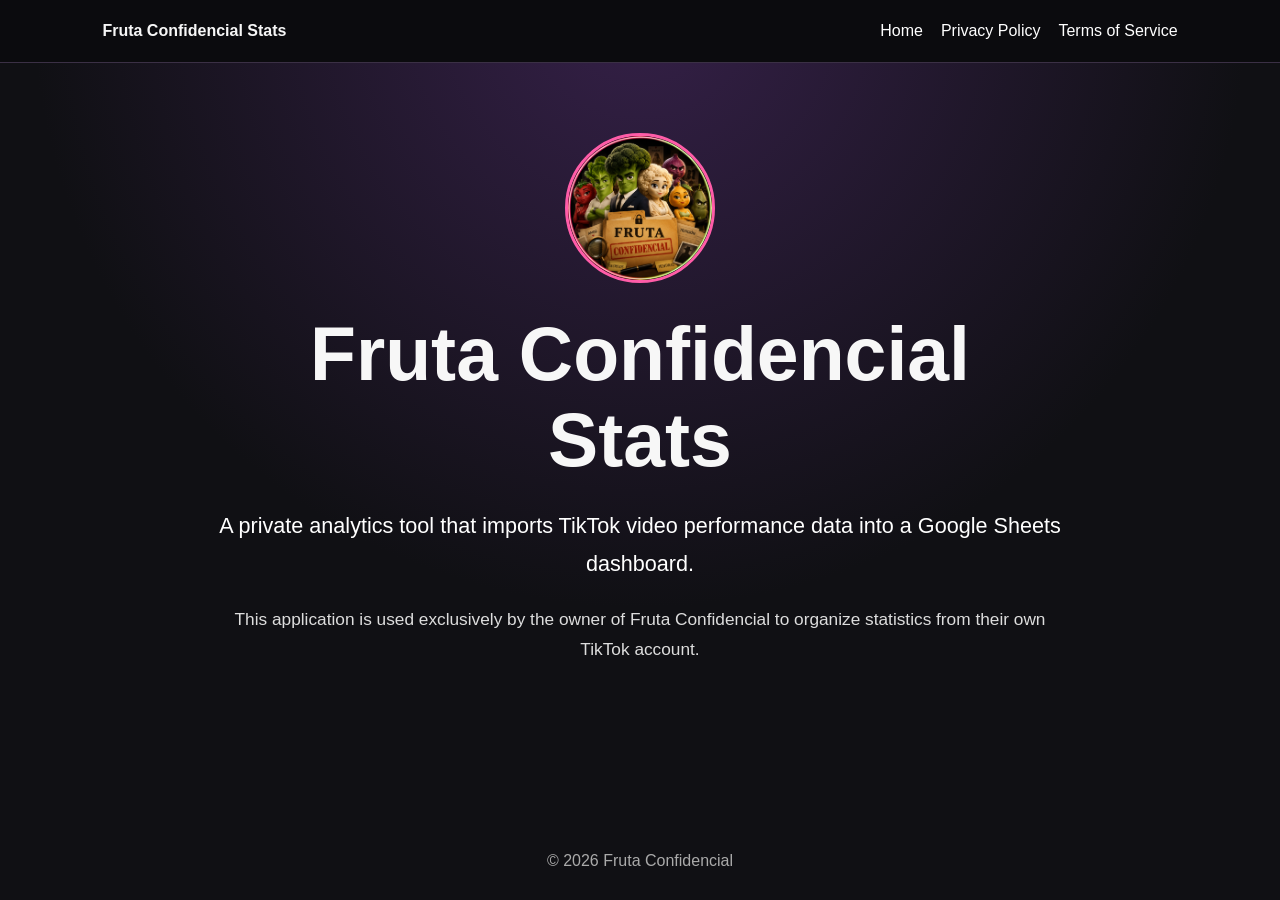
<file: index.html>
<!doctype html>
<html lang="en">
<head>
  <meta charset="utf-8">
  <meta name="viewport" content="width=device-width, initial-scale=1">
  <title>Fruta Confidencial Stats</title>
  <link rel="icon" type="image/png" href="logo.png">
  <link rel="stylesheet" href="styles.css">
</head>
<body>
  <header><strong>Fruta Confidencial Stats</strong><nav><a href="index.html">Home</a><a href="privacy-policy.html">Privacy Policy</a><a href="terms-of-service.html">Terms of Service</a></nav></header>
  <main>
    <img class="logo" src="logo.png" alt="Fruta Confidencial">
    <h1>Fruta Confidencial Stats</h1>
    <p class="lead">A private analytics tool that imports TikTok video performance data into a Google Sheets dashboard.</p>
    <p>This application is used exclusively by the owner of Fruta Confidencial to organize statistics from their own TikTok account.</p>
  </main>
  <footer>© 2026 Fruta Confidencial</footer>
</body>
</html>
</file>
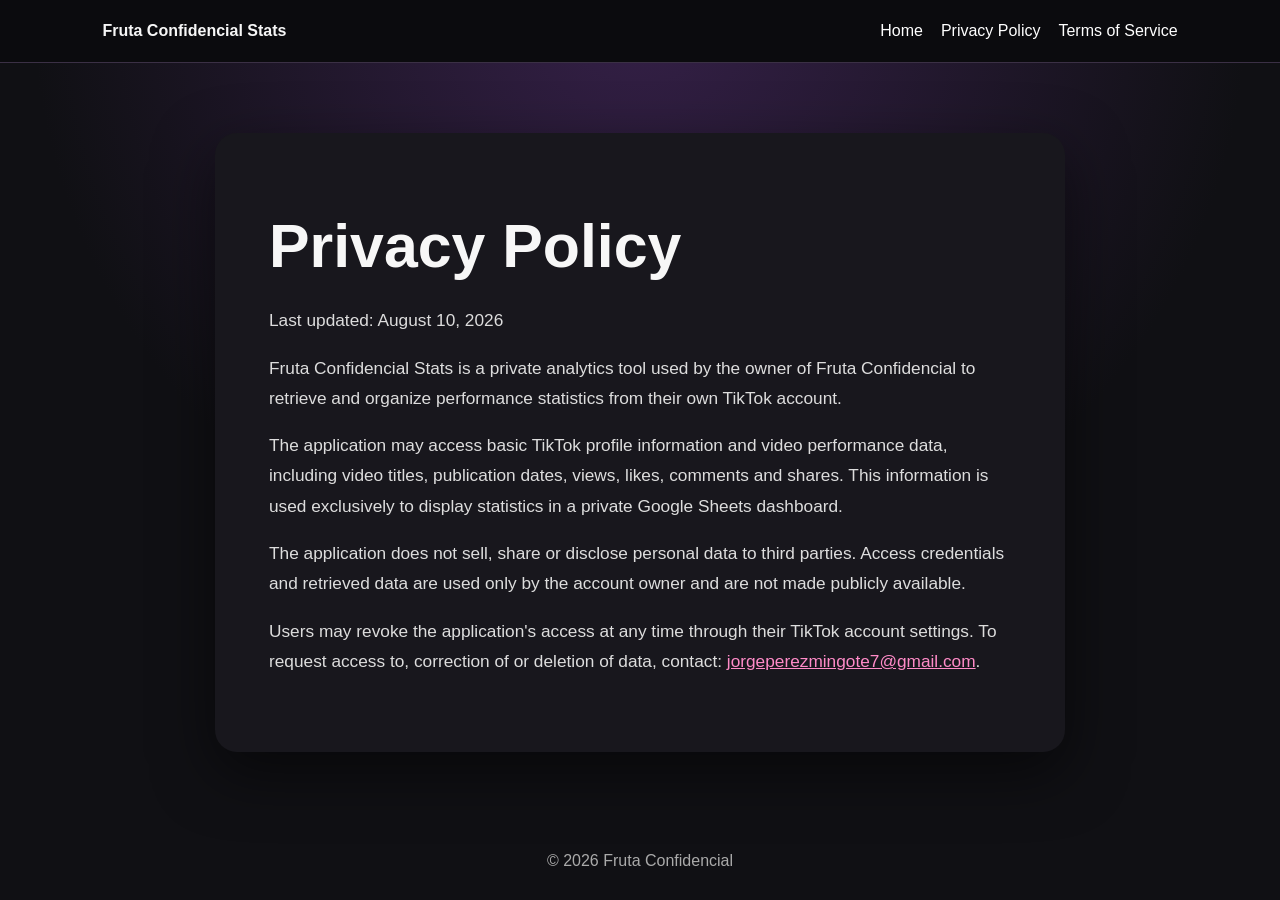
<file: privacy-policy.html>
<!doctype html>
<html lang="en">
<head>
  <meta charset="utf-8">
  <meta name="viewport" content="width=device-width, initial-scale=1">
  <title>Privacy Policy — Fruta Confidencial Stats</title>
  <link rel="icon" type="image/png" href="logo.png">
  <link rel="stylesheet" href="styles.css">
</head>
<body>
  <header><strong>Fruta Confidencial Stats</strong><nav><a href="index.html">Home</a><a href="privacy-policy.html">Privacy Policy</a><a href="terms-of-service.html">Terms of Service</a></nav></header>
  <main class="legal">
    <h1>Privacy Policy</h1>
    <p>Last updated: August 10, 2026</p>
    <p>Fruta Confidencial Stats is a private analytics tool used by the owner of Fruta Confidencial to retrieve and organize performance statistics from their own TikTok account.</p>
    <p>The application may access basic TikTok profile information and video performance data, including video titles, publication dates, views, likes, comments and shares. This information is used exclusively to display statistics in a private Google Sheets dashboard.</p>
    <p>The application does not sell, share or disclose personal data to third parties. Access credentials and retrieved data are used only by the account owner and are not made publicly available.</p>
    <p>Users may revoke the application's access at any time through their TikTok account settings. To request access to, correction of or deletion of data, contact: <a href="mailto:jorgeperezmingote7@gmail.com">jorgeperezmingote7@gmail.com</a>.</p>
  </main>
  <footer>© 2026 Fruta Confidencial</footer>
</body>
</html>
</file>
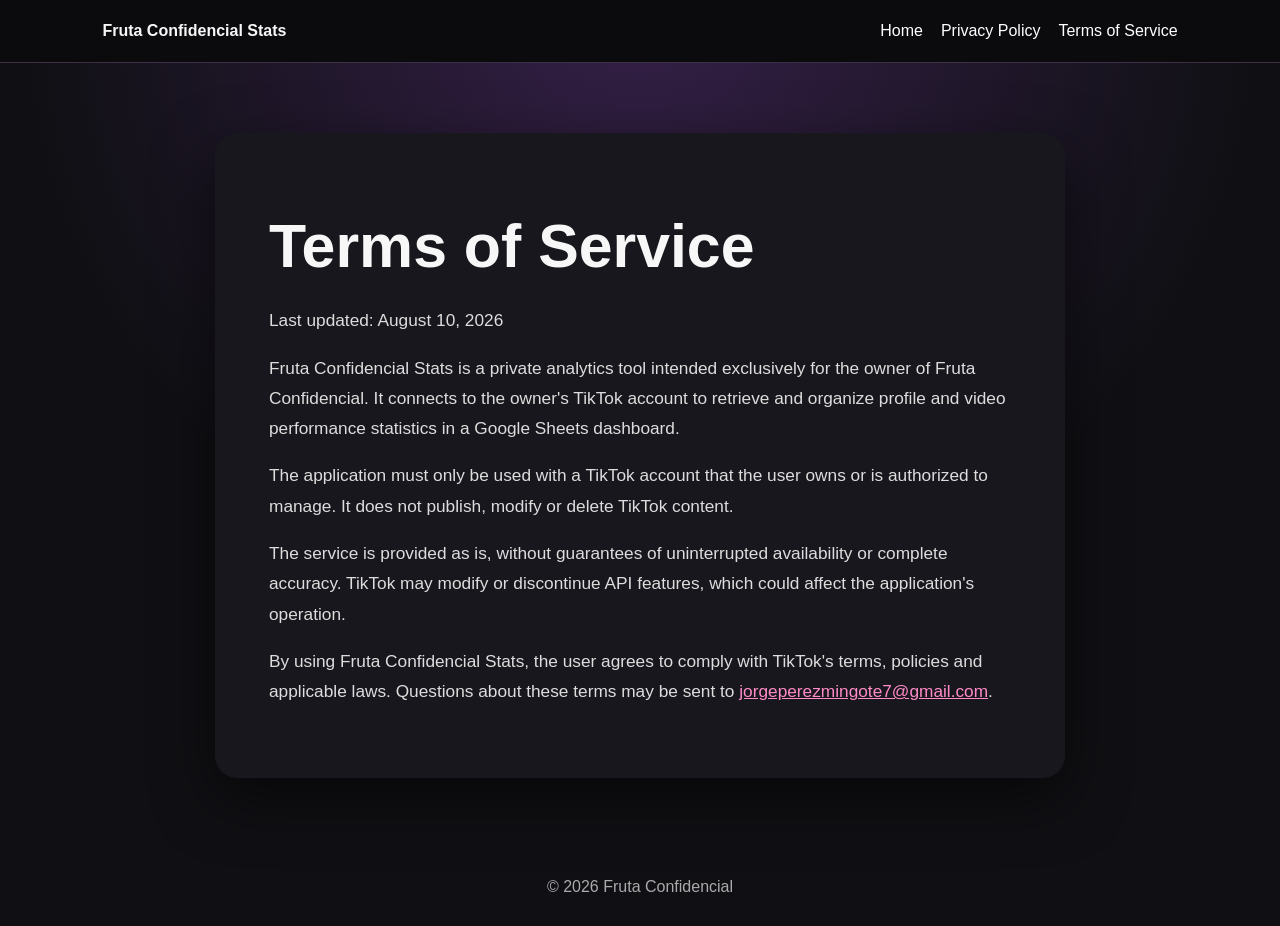
<file: terms-of-service.html>
<!doctype html>
<html lang="en">
<head>
  <meta charset="utf-8">
  <meta name="viewport" content="width=device-width, initial-scale=1">
  <title>Terms of Service — Fruta Confidencial Stats</title>
  <link rel="icon" type="image/png" href="logo.png">
  <link rel="stylesheet" href="styles.css">
</head>
<body>
  <header><strong>Fruta Confidencial Stats</strong><nav><a href="index.html">Home</a><a href="privacy-policy.html">Privacy Policy</a><a href="terms-of-service.html">Terms of Service</a></nav></header>
  <main class="legal">
    <h1>Terms of Service</h1>
    <p>Last updated: August 10, 2026</p>
    <p>Fruta Confidencial Stats is a private analytics tool intended exclusively for the owner of Fruta Confidencial. It connects to the owner's TikTok account to retrieve and organize profile and video performance statistics in a Google Sheets dashboard.</p>
    <p>The application must only be used with a TikTok account that the user owns or is authorized to manage. It does not publish, modify or delete TikTok content.</p>
    <p>The service is provided as is, without guarantees of uninterrupted availability or complete accuracy. TikTok may modify or discontinue API features, which could affect the application's operation.</p>
    <p>By using Fruta Confidencial Stats, the user agrees to comply with TikTok's terms, policies and applicable laws. Questions about these terms may be sent to <a href="mailto:jorgeperezmingote7@gmail.com">jorgeperezmingote7@gmail.com</a>.</p>
  </main>
  <footer>© 2026 Fruta Confidencial</footer>
</body>
</html>
</file>
<file: styles.css>
:root{font-family:Arial,sans-serif;color:#f7f7f7;background:#101014}*{box-sizing:border-box}body{margin:0;min-height:100vh;background:radial-gradient(circle at top,#352048,#101014 55%);display:flex;flex-direction:column}header{display:flex;justify-content:space-between;align-items:center;gap:24px;padding:22px max(24px,8vw);background:#0b0b0e;border-bottom:1px solid #3b3045}nav{display:flex;flex-wrap:wrap;gap:18px}a{color:#ff8bc8}header a{color:#fff;text-decoration:none}main{width:min(850px,90%);margin:70px auto;flex:1;text-align:center}.legal{text-align:left;background:#18171d;padding:clamp(24px,5vw,54px);border-radius:22px;box-shadow:0 20px 60px #0008}.logo{width:150px;height:150px;border-radius:50%;object-fit:cover;border:3px solid #ff5ca8}h1{font-size:clamp(2.3rem,7vw,4.7rem);margin:24px 0}.legal h1{font-size:clamp(2.2rem,6vw,3.8rem)}p{font-size:1.08rem;line-height:1.75;color:#ddd}.lead{font-size:1.35rem;color:#fff}footer{text-align:center;padding:30px;color:#aaa}@media(max-width:700px){header{align-items:flex-start;flex-direction:column}main{margin:40px auto}}
</file>
